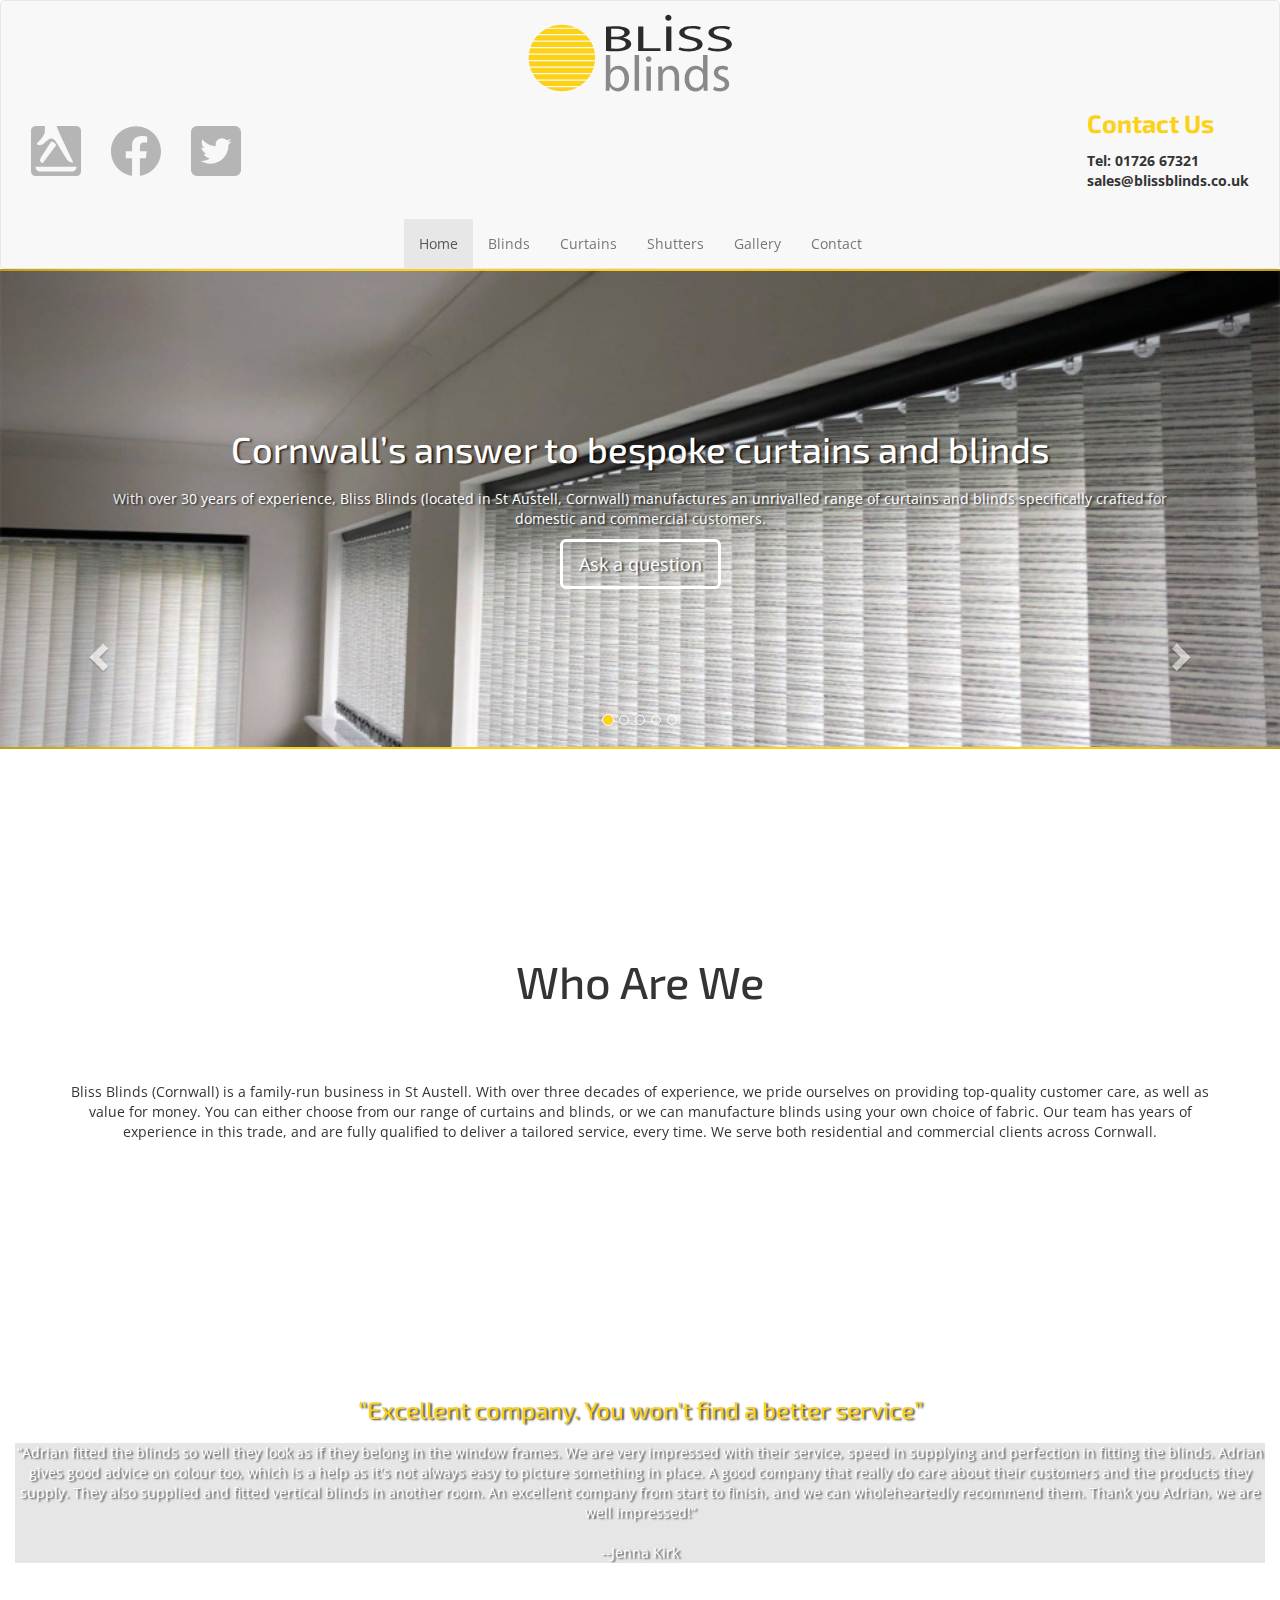
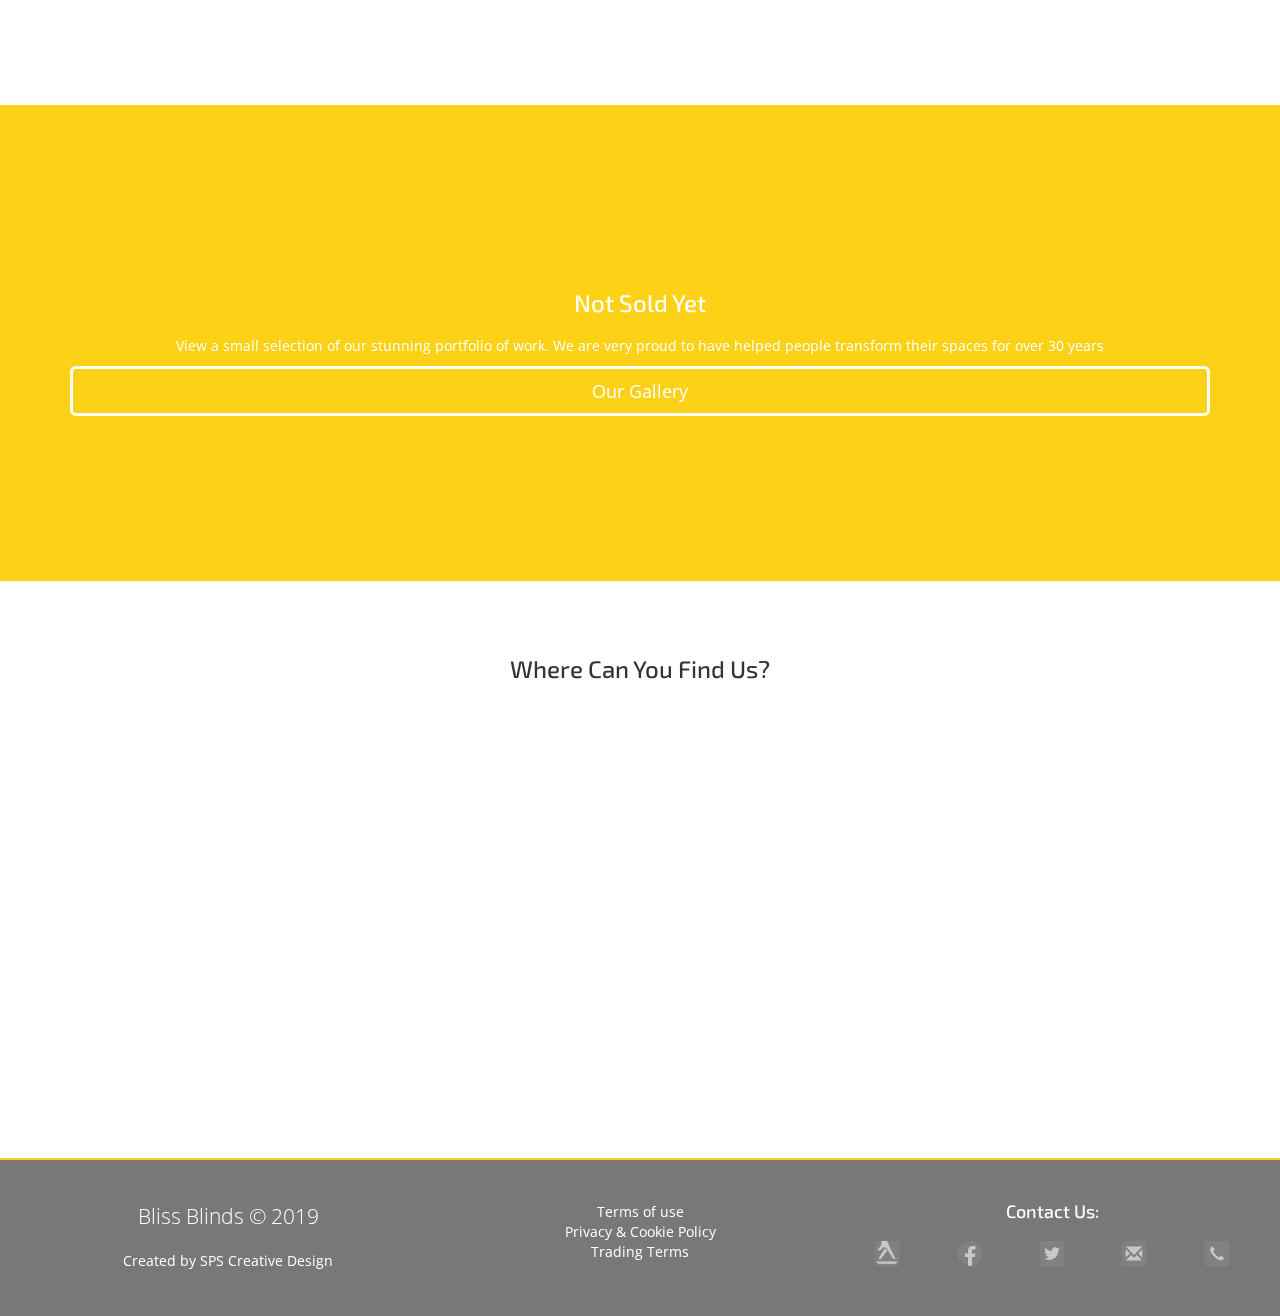
<file: index.html>
<!DOCTYPE html>
<html lang="en">
  <head>
    <meta charset="utf-8">
    <meta http-equiv="X-UA-Compatible" content="IE=edge">
    <meta name="viewport" content="width=device-width, initial-scale=1">
    <link rel="stylesheet" href="static/css/bootstrap.css" >
    <link rel="stylesheet" href="static/css/style.css" >
    <link rel="apple-touch-icon" sizes="180x180" href="apple-touch-icon.png">
    <link rel="icon" type="image/png" sizes="32x32" href="favicon-32x32.png">
    <link rel="icon" type="image/png" sizes="16x16" href="favicon-16x16.png">
    <link rel="manifest" href="site.webmanifest">
    <link rel="mask-icon" href="safari-pinned-tab.svg" color="#5bbad5">
    <link href="https://fonts.googleapis.com/css?family=Exo+2:800|Open+Sans:600&display=swap" rel="stylesheet">
    <meta name="msapplication-TileColor" content="#00aba9">
    <meta name="theme-color" content="#FDD114">

    <title>Bliss Blinds</title>

      <script src="static/js/jquery.min.js"></script>
      <script src="static/js/scripts.js" ></script>
  </head>
  <body>
    <nav class="navbar navbar-default">
  <div class="container-fluid">
      <div class="navbar-header">
      <button type="button" class="navbar-toggle collapsed" data-toggle="collapse" data-target="#bs-example-navbar-collapse-1" aria-expanded="false">
        <span class="sr-only">Toggle navigation</span>
        <span class="icon-bar"></span>
        <span class="icon-bar"></span>
        <span class="icon-bar"></span>
      </button>
      <a class="navbar-brand" href="#"><img src="static/img/brand.svg" width="235" height="auto" alt="Bliss Blinds"></a>
    </div>
    <br>

    <!-- Collect the nav links, forms, and other content for toggling -->
    <div class="collapse navbar-collapse" id="bs-example-navbar-collapse-1">
      <ul class="nav navbar-right">
        <p class="nav-heading">Contact Us</p>
        <li><i class="fas fa-phone-square-alt"></i>Tel: 01726 67321</li>
        <li>sales@blissblinds.co.uk</li>

      </ul>
      <ul class="nav navbar-nav navbar-left">
        <li class="mobile-align"><a href="https://www.yell.com/biz/bliss-blinds-cornwall-st-austell-142849/" target="blank" ><img src="static/img/yell.svg" width="50" height="50" alt="yell.com"></a></li>
        <li class="mobile-align"><a href="https://www.facebook.com/blissblinds/" target="blank"><img src="static/img/fb.svg"  width="50" height="50" alt="facebook"></a></li>
        <li class="mobile-align"><a href="#" target="blank"><img src="static/img/twitter.svg" width="50" height="50" alt="twitter"></a></li>


      </ul>
      <br style="clear: both;">
      <div class="nav-sitemap">
      <ul class="nav navbar-nav" >
        <li class="active"><a href="#">Home<span class="sr-only">(current)</span></a></li>
        <li><a href="blinds.html">Blinds</a></li>
        <li><a href="curtains.html">Curtains</a></li>
        <li><a href="shutters.html">Shutters</a></li>
        <li><a href="gallery.html">Gallery</a></li>
        <li><a href="contact.html">Contact</a></li>

      </ul>
    </div>

    </div><!-- /.navbar-collapse -->
  </div><!-- /.container-fluid -->
</nav>
<!-- Carousel
================================================== -->
<div id="Carousel" class="carousel slide" data-ride="carousel" data-interval="10000">

  <div class="carousel-inner" role="listbox">

    <div class="item active">
      <div class="carousel-item" style="background-image:url('static/img/car1.jpg')" alt="First slide">
      <div class="container">
        <div class="carousel-caption">
          <h1>Cornwall’s answer to bespoke curtains and blinds</h1>
          <p class="carouselTagline">With over 30 years of experience, Bliss Blinds (located in St Austell, Cornwall) manufactures an unrivalled range of curtains and blinds specifically crafted for domestic and commercial customers.</p>
          <p><a class="btn btn-lg" href="mailto:sales@blissblinds.co.uk?subject=Question about blinds" role="button">Ask a question</a></p>
        </div>
      </div>
    </div>
  </div>

    <div class="item">
    <div class="carousel-item" style="background-image:url('static/img/car2.jpg')" alt="Second slide">
      <div class="container">
        <div class="carousel-caption">
          <h1>Custom blinds for your home or commercial space</h1>
          <p class="carouselTagline">Whether you want to fit roller blinds at your home, or are looking for blackout blinds for your office, you can count on us.</p>
          <p><a class="btn btn-lg" href="blinds.html" role="button">Learn More</a></p>
        </div>
      </div>
    </div>
  </div>
  <div class="item">
    <div class="carousel-item" style="background-image:url('static/img/car3.jpg')" alt="Third slide">
      <div class="container">
        <div class="carousel-caption">
          <h1>We have installed various beautiful soft furnishings</h1>
          <p class="carouselTagline">We serve customers in St Austell and across Cornwall. Take a look through our gallery below to see a selection of our work</p>
          <p><a class="btn btn-lg" href="gallery.html" role="button">Browse gallery</a></p>
        </div>
      </div>
    </div>
  </div>
  <div class="item">
    <div class="carousel-item" style="background-image:url('static/img/car4.jpg')" alt="Fourth slide">
    <div class="container">
      <div class="carousel-caption">
        <h1>Beautiful bespoke interior shutters</h1>
        <p class="carouselTagline">We offer a wide range of shutters that can be customised to meet your specific needs.</p>
        <p><a class="btn btn-lg" href="shutters.html" role="button">Learn More</a></p>
      </div>
    </div>
  </div>
</div>
<div class="item">
  <div class="carousel-item" style="background-image:url('static/img/car5.jpg')" alt="Fifth slide">
  <div class="container">
    <div class="carousel-caption">
      <h1>Contact Us</h1>
      <p class="carouselTagline">If you're looking for a reputable business that supplies made to measure blinds, then your search ends with Bliss Blinds.<br/>To find out more...</p>
      <p><a class="btn btn-lg" href="tel:0172667321" role="button">Give us a call today</a></p>
    </div>
  </div>
</div>
</div>

  <a class="left carousel-control" href="#Carousel" role="button" data-slide="prev">
    <span class="glyphicon glyphicon-chevron-left" aria-hidden="true"></span>
    <span class="sr-only">Previous</span>
  </a>
  <a class="right carousel-control" href="#Carousel" role="button" data-slide="next">
    <span class="glyphicon glyphicon-chevron-right" aria-hidden="true"></span>
    <span class="sr-only">Next</span>
  </a>
</div><!-- /.carousel -->
<!-- Indicators -->
<ol class="carousel-indicators">
  <li data-target="#Carousel" data-slide-to="0" class="active"></li>
  <li data-target="#Carousel" data-slide-to="1"></li>
  <li data-target="#Carousel" data-slide-to="2"></li>
  <li data-target="#Carousel" data-slide-to="3"></li>
  <li data-target="#Carousel" data-slide-to="4"></li>
</ol>
<section id="about">
  <div class="container">
    <h3 class="lead_title" >Who Are We</h3>
    <p>Bliss Blinds (Cornwall) is a family-run business in St Austell.
      With over three decades of experience, we pride ourselves on providing top-quality customer care,
      as well as value for money. You can either choose from our range of curtains and blinds,
      or we can manufacture blinds using your own choice of fabric.
      Our team has years of experience in this trade, and are fully qualified to deliver a tailored service,
      every time. We serve both residential and commercial clients across Cornwall.
    </p>
  </div>

</section>
<section id="referral">
  <div class=" container container-quote">
    <h3>“Excellent company. You won't find a better service”</h3>
    <p>“Adrian fitted the blinds so well they look as if they belong in the window frames. We
      are very impressed with their service, speed in supplying and perfection in fitting the
      blinds. Adrian gives good advice on colour too, which is a help as it's not always easy
      to picture something in place. A good company that really do care about their
      customers and the products they supply. They also supplied and fitted vertical blinds
      in another room. An excellent company from start to finish, and we can
      wholeheartedly recommend them. Thank you Adrian, we are well impressed!”
    <br/><br/>--Jenna Kirk
    </p>
    <p></p>
  </div>

</section>
<section id="portfolio">
  <div class="container">
    <h3>Not Sold Yet</h3>
    <p>View a small selection of our stunning portfolio of work.
      We are very proud to have helped people transform their spaces for over 30 years
    </p>
    <a class="btn btn-lg" href="gallery.html">Our Gallery</a>
  </div>

</section>

  <div class="container-fluid">
    <h3 class="title-margin" >Where Can You Find Us?</h3>
    </div>
      <iframe src="https://www.google.com/maps/embed?pb=!1m14!1m8!1m3!1d10185.23359609915!2d-4.758368!3d50.342153!3m2!1i1024!2i768!4f13.1!3m3!1m2!1s0x0%3A0x1bdaa1dec5c2c69e!2sBliss+Blinds!5e0!3m2!1sen!2suk!4v1565450319336!5m2!1sen!2suk" width="100%" height="450" frameborder="0" style="border:0" allowfullscreen></iframe>







<footer>
  <div class="footer-brand">
    <div class="col-sm-12 col-md-4">
      <p class="lead">Bliss Blinds &copy; 2019</p>
      <p>Created by <a href="https://sps-creativedesign.co.uk/" target="_blank">SPS Creative Design</a></p>
    </div>
    <div class="col-sm-12 col-md-4">
      <ul class="footer-terms" >
        <li><a href="#" target="_blank">Terms of use</a></li>
        <li><a href="#" target="_blank">Privacy & Cookie Policy</a></li>
        <li><a href="#" target="_blank">Trading Terms</a></li>
      </ul>
    </div>
    <div class="col-sm-12 col-md-4">
      <h4>Contact Us:</h4>
        <ul>
          <li class="footer-lists"><a href="https://www.yell.com/biz/bliss-blinds-cornwall-st-austell-142849/" target="_blank"><img src="static/img/yellw.svg" width="50" height="25" alt="yell.com"></a></li>
          <li class="footer-lists"><a href="https://www.facebook.com/blissblinds/" target="_blank"><img src="static/img/fbw.svg" width="50" height="25" alt="facebook"></a></li>
          <li class="footer-lists"><a href="#" target="_blank"><img src="static/img/twitterw.svg" width="50" height="25" alt="twitter"></a></li>
          <li class="footer-lists"><a href="#" target="_blank"><img src="static/img/email.svg" width="50" height="25" alt="email"></a></li>
          <li class="footer-lists"><a href="#" target="_blank"><img src="static/img/phone.svg" width="50" height="25" alt="phone"></a></li>
        </ul>
    </div>
  </div>

</footer>



    <script src="static/js/bootstrap.js" ></script>

  </body>
</html>
</file>
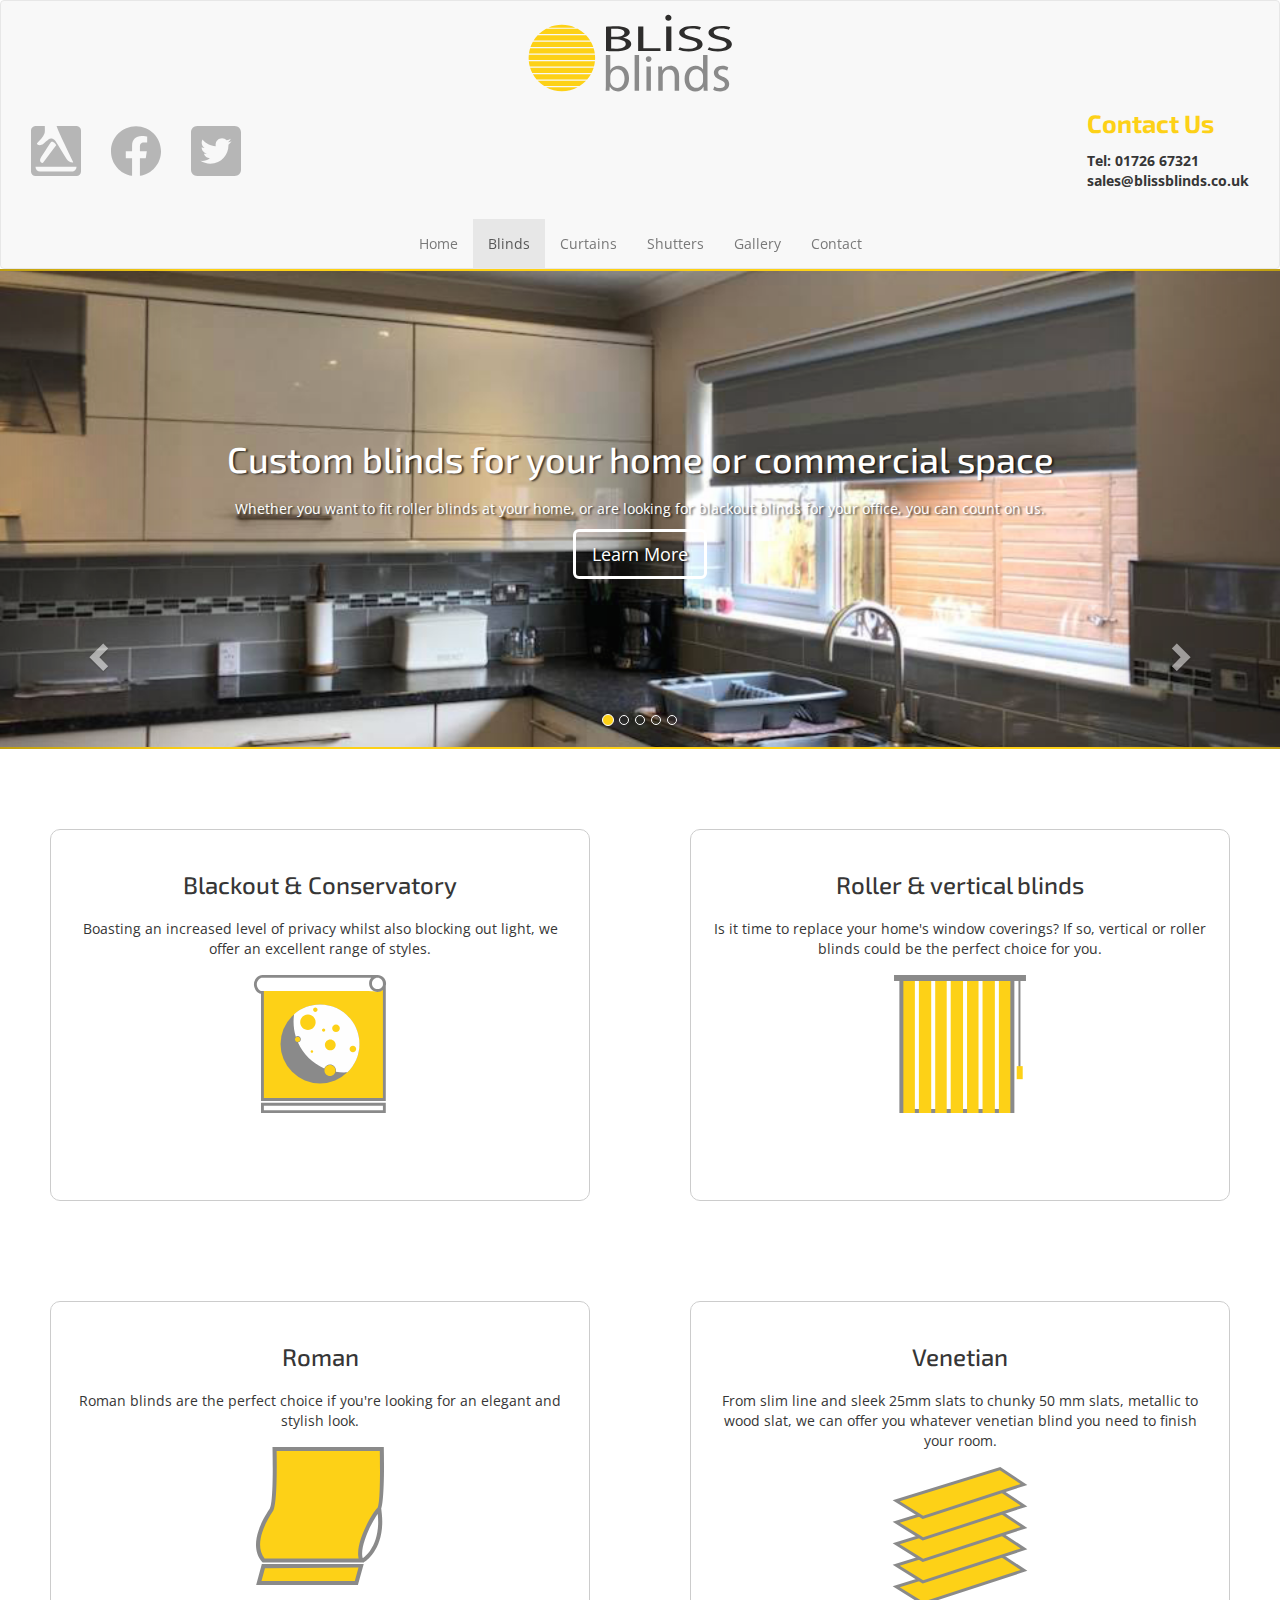
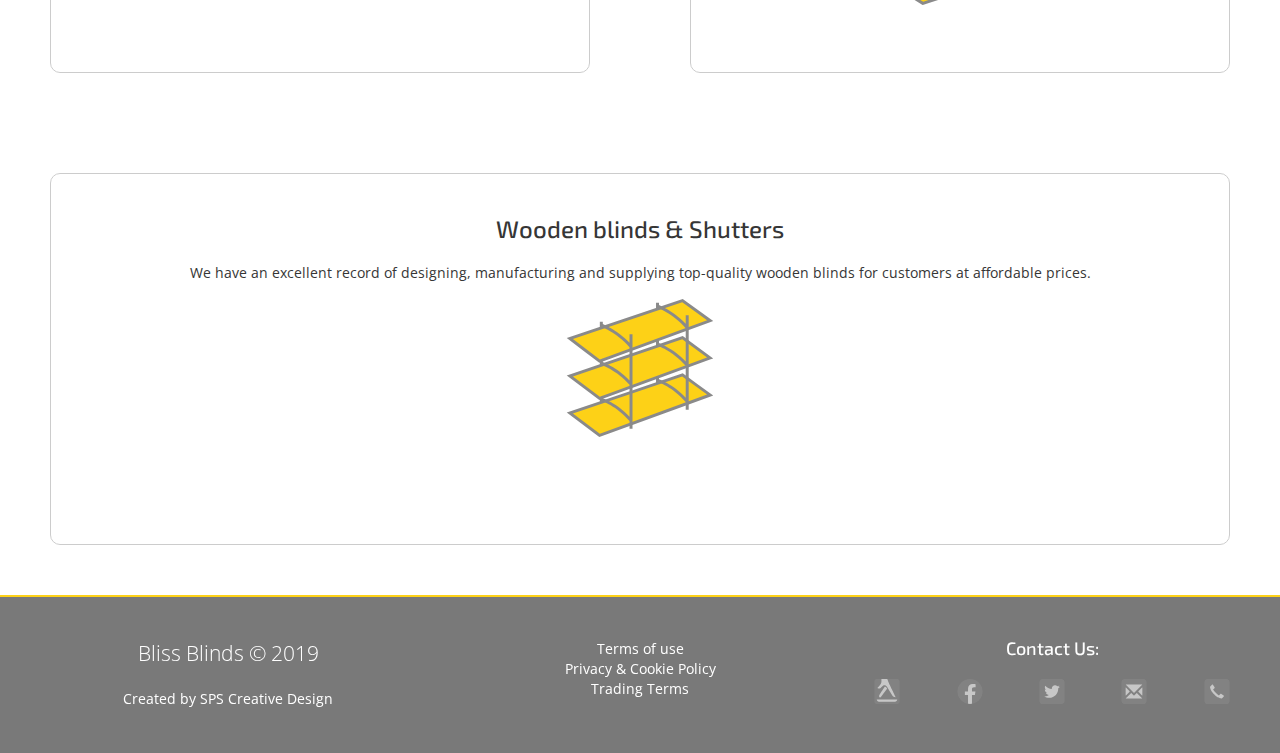
<file: blinds.html>
<!DOCTYPE html>
<html lang="en">
  <head>
    <meta charset="utf-8">
    <meta http-equiv="X-UA-Compatible" content="IE=edge">
    <meta name="viewport" content="width=device-width, initial-scale=1">
    <link rel="stylesheet" href="static/css/bootstrap.css" >
    <link rel="stylesheet" href="static/css/style.css" >
    <link rel="apple-touch-icon" sizes="180x180" href="apple-touch-icon.png">
    <link rel="icon" type="image/png" sizes="32x32" href="favicon-32x32.png">
    <link rel="icon" type="image/png" sizes="16x16" href="favicon-16x16.png">
    <link rel="manifest" href="site.webmanifest">
    <link rel="mask-icon" href="safari-pinned-tab.svg" color="#5bbad5">
    <link href="https://fonts.googleapis.com/css?family=Exo+2:800|Open+Sans:600&display=swap" rel="stylesheet">
    <meta name="msapplication-TileColor" content="#00aba9">
    <meta name="theme-color" content="#FDD114">

    <title>Bliss Blinds</title>
    <script src="static/js/jquery.min.js"></script>
    <script src="static/js/scripts.js" ></script>
  </head>
  <body>
    <nav class="navbar navbar-default">
  <div class="container-fluid">
      <div class="navbar-header">
      <button type="button" class="navbar-toggle collapsed" data-toggle="collapse" data-target="#bs-example-navbar-collapse-1" aria-expanded="false">
        <span class="sr-only">Toggle navigation</span>
        <span class="icon-bar"></span>
        <span class="icon-bar"></span>
        <span class="icon-bar"></span>
      </button>
      <a class="navbar-brand" href="#"><img src="static/img/brand.svg" width="235" height="auto" alt="Bliss Blinds"></a>
    </div>
    <br>

    <!-- Collect the nav links, forms, and other content for toggling -->
    <div class="collapse navbar-collapse" id="bs-example-navbar-collapse-1">
      <ul class="nav navbar-right">
        <p class="nav-heading">Contact Us</p>
        <li><i class="fas fa-phone-square-alt"></i>Tel: 01726 67321</li>
        <li>sales@blissblinds.co.uk</li>

      </ul>
      <ul class="nav navbar-nav navbar-left">
        <li class="mobile-align"><a href="https://www.yell.com/biz/bliss-blinds-cornwall-st-austell-142849/" target="blank" ><img src="static/img/yell.svg" width="50" height="50" alt="yell.com"></a></li>
        <li class="mobile-align"><a href="https://www.facebook.com/blissblinds/" target="blank"><img src="static/img/fb.svg"  width="50" height="50" alt="facebook"></a></li>
        <li class="mobile-align"><a href="#" target="blank"><img src="static/img/twitter.svg" width="50" height="50" alt="twitter"></a></li>


      </ul>
      <br style="clear: both;">
      <div class="nav-sitemap">
      <ul class="nav navbar-nav" >
        <li><a href="index.html">Home</a></li>
        <li class="active"><a href="blinds.html">Blinds<span class="sr-only">(current)</span></a></li>
        <li><a href="curtains.html">Curtains</a></li>
        <li><a href="shutters.html">Shutters</a></li>
        <li><a href="gallery.html">Gallery</a></li>
        <li><a href="contact.html">Contact</a></li>

      </ul>
    </div>

    </div><!-- /.navbar-collapse -->
  </div><!-- /.container-fluid -->
</nav>
<!-- Carousel
================================================== -->
<div id="Carousel" class="carousel slide" data-ride="carousel" data-interval="10000">

  <div class="carousel-inner" role="listbox">

    <div class="item">
      <div class="carousel-item" style="background-image:url('static/img/car1.jpg')" alt="First slide">
      <div class="container">
        <div class="carousel-caption">
          <h1>Cornwall’s answer to bespoke curtains and blinds</h1>
          <p class="carouselTagline">With over 30 years of experience, Bliss Blinds (located in St Austell, Cornwall) manufactures an unrivalled range of curtains and blinds specifically crafted for domestic and commercial customers.</p>
          <p><a class="btn btn-lg" href="mailto:sales@blissblinds.co.uk?subject=Question about blinds" role="button">Ask a question</a></p>
        </div>
      </div>
    </div>
  </div>

    <div class="item active">
    <div class="carousel-item" style="background-image:url('static/img/car2.jpg')" alt="Second slide">
      <div class="container">
        <div class="carousel-caption">
          <h1>Custom blinds for your home or commercial space</h1>
          <p class="carouselTagline">Whether you want to fit roller blinds at your home, or are looking for blackout blinds for your office, you can count on us.</p>
          <p><a class="btn btn-lg" href="blinds.html" role="button">Learn More</a></p>
        </div>
      </div>
    </div>
  </div>

    <div class="item">
      <div class="carousel-item" style="background-image:url('static/img/car3.jpg')" alt="Third slide">
      <div class="container">
        <div class="carousel-caption">
          <h1>We have installed various beautiful soft furnishings</h1>
          <p class="carouselTagline">We serve customers in St Austell and across Cornwall. Take a look through our gallery below to see a selection of our work</p>
          <p><a class="btn btn-lg" href="gallery.html" role="button">Browse gallery</a></p>
        </div>
      </div>
    </div>
  </div>

  <div class="item">
    <div class="carousel-item" style="background-image:url('static/img/car4.jpg')" alt="Fourth slide">
    <div class="container">
      <div class="carousel-caption">
        <h1>Beautiful bespoke interior shutters</h1>
        <p class="carouselTagline">We offer a wide range of shutters that can be customised to meet your specific needs.</p>
        <p><a class="btn btn-lg" href="shutters.html" role="button">Learn More</a></p>
      </div>
    </div>
  </div>
</div>

<div class="item">
  <div class="carousel-item" style="background-image:url('static/img/car5.jpg')" alt="Fifth slide">
  <div class="container">
    <div class="carousel-caption">
      <h1>Contact Us</h1>
      <p class="carouselTagline">If you're looking for a reputable business that supplies made to measure blinds, then your search ends with Bliss Blinds.<br/>To find out more...</p>
      <p><a class="btn btn-lg" href="tel:0172667321" role="button">Give us a call today</a></p>
    </div>
  </div>
</div>
</div>

  <a class="left carousel-control" href="#Carousel" role="button" data-slide="prev">
    <span class="glyphicon glyphicon-chevron-left" aria-hidden="true"></span>
    <span class="sr-only">Previous</span>
  </a>
  <a class="right carousel-control" href="#Carousel" role="button" data-slide="next">
    <span class="glyphicon glyphicon-chevron-right" aria-hidden="true"></span>
    <span class="sr-only">Next</span>
  </a>
</div><!-- /.carousel -->
<!-- Indicators -->
<ol class="carousel-indicators">
  <li data-target="#Carousel" data-slide-to="0" class="active"></li>
  <li data-target="#Carousel" data-slide-to="1"></li>
  <li data-target="#Carousel" data-slide-to="2"></li>
  <li data-target="#Carousel" data-slide-to="3"></li>
  <li data-target="#Carousel" data-slide-to="4"></li>
</ol>
<section id="about">
  <div class="row">
    <div class="col-md-6">
      <div class="container-blinds">
        <h3>Blackout &amp; Conservatory</h3>
        <p>Boasting an increased level of privacy whilst also blocking out light, we offer an excellent range of styles.</p>
        <a href="blackout.html"><img src="static/img/blackout.svg" alt="blackout" width="150" height="150"/></a>
      </div>
    </div>
    <div class="col-md-6">
      <div class="container-blinds">
        <h3>Roller &amp; vertical blinds </h3>
        <p>Is it time to replace your home's window coverings? If so, vertical or roller blinds could be the perfect choice for you.</p>
        <a href="vertical.html"><img src="static/img/vertical.svg" alt="vertical" width="150" height="150"/></a>
      </div>
    </div>
  </div>
  <!-- End of Row -->
  <div class="row">
    <div class="col-md-6">
      <div class="container-blinds">
        <h3>Roman</h3>
        <p>Roman blinds are the perfect choice if you're looking for an elegant and stylish look.</p>
        <a href="roman.html"><img src="static/img/roman.svg" alt="roman" width="150" height="150"/></a>
      </div>
    </div>
    <div class="col-md-6">
      <div class="container-blinds">
        <h3>Venetian</h3>
        <p>From slim line and sleek 25mm slats to chunky 50 mm slats, metallic to wood slat, we can offer you whatever venetian blind you need to finish your room.</p>
        <a href="venetian.html"><img src="static/img/venetian.svg" alt="venetian" width="150" height="150"/></a>
      </div>
    </div>
  </div>
  <div class="row">
    <div class="col-md-12">
      <div class="container-blinds">
        <h3>Wooden blinds &amp; Shutters</h3>
        <p>We have an excellent record of designing, manufacturing and supplying top-quality wooden blinds for customers at affordable prices.</p>
        <a href="shutters.html/"><img src="static/img/wooden.svg" alt="wooden" width="150" height="150"/></a>
      </div>
    </div>
  </div>
</section>




<footer>
  <div class="footer-brand">
    <div class="col-sm-12 col-md-4">
      <p class="lead">Bliss Blinds &copy; 2019</p>
      <p>Created by <a href="https://sps-creativedesign.co.uk/" target="_blank">SPS Creative Design</a></p>
    </div>
    <div class="col-sm-12 col-md-4">
      <ul class="footer-terms" >
        <li><a href="#" target="_blank">Terms of use</a></li>
        <li><a href="#" target="_blank">Privacy & Cookie Policy</a></li>
        <li><a href="#" target="_blank">Trading Terms</a></li>
      </ul>
    </div>
    <div class="col-sm-12 col-md-4">
      <h4>Contact Us:</h4>
        <ul>
          <li class="footer-lists"><a href="https://www.yell.com/biz/bliss-blinds-cornwall-st-austell-142849/" target="_blank"><img src="static/img/yellw.svg" width="50" height="25" alt="yell.com"></a></li>
          <li class="footer-lists"><a href="https://www.facebook.com/blissblinds/" target="_blank"><img src="static/img/fbw.svg" width="50" height="25" alt="facebook"></a></li>
          <li class="footer-lists"><a href="#" target="_blank"><img src="static/img/twitterw.svg" width="50" height="25" alt="twitter"></a></li>
          <li class="footer-lists"><a href="#" target="_blank"><img src="static/img/email.svg" width="50" height="25" alt="email"></a></li>
          <li class="footer-lists"><a href="#" target="_blank"><img src="static/img/phone.svg" width="50" height="25" alt="phone"></a></li>
        </ul>
    </div>
  </div>

</footer>



    <script src="static/js/bootstrap.js" ></script>


  </body>
</html>
</file>
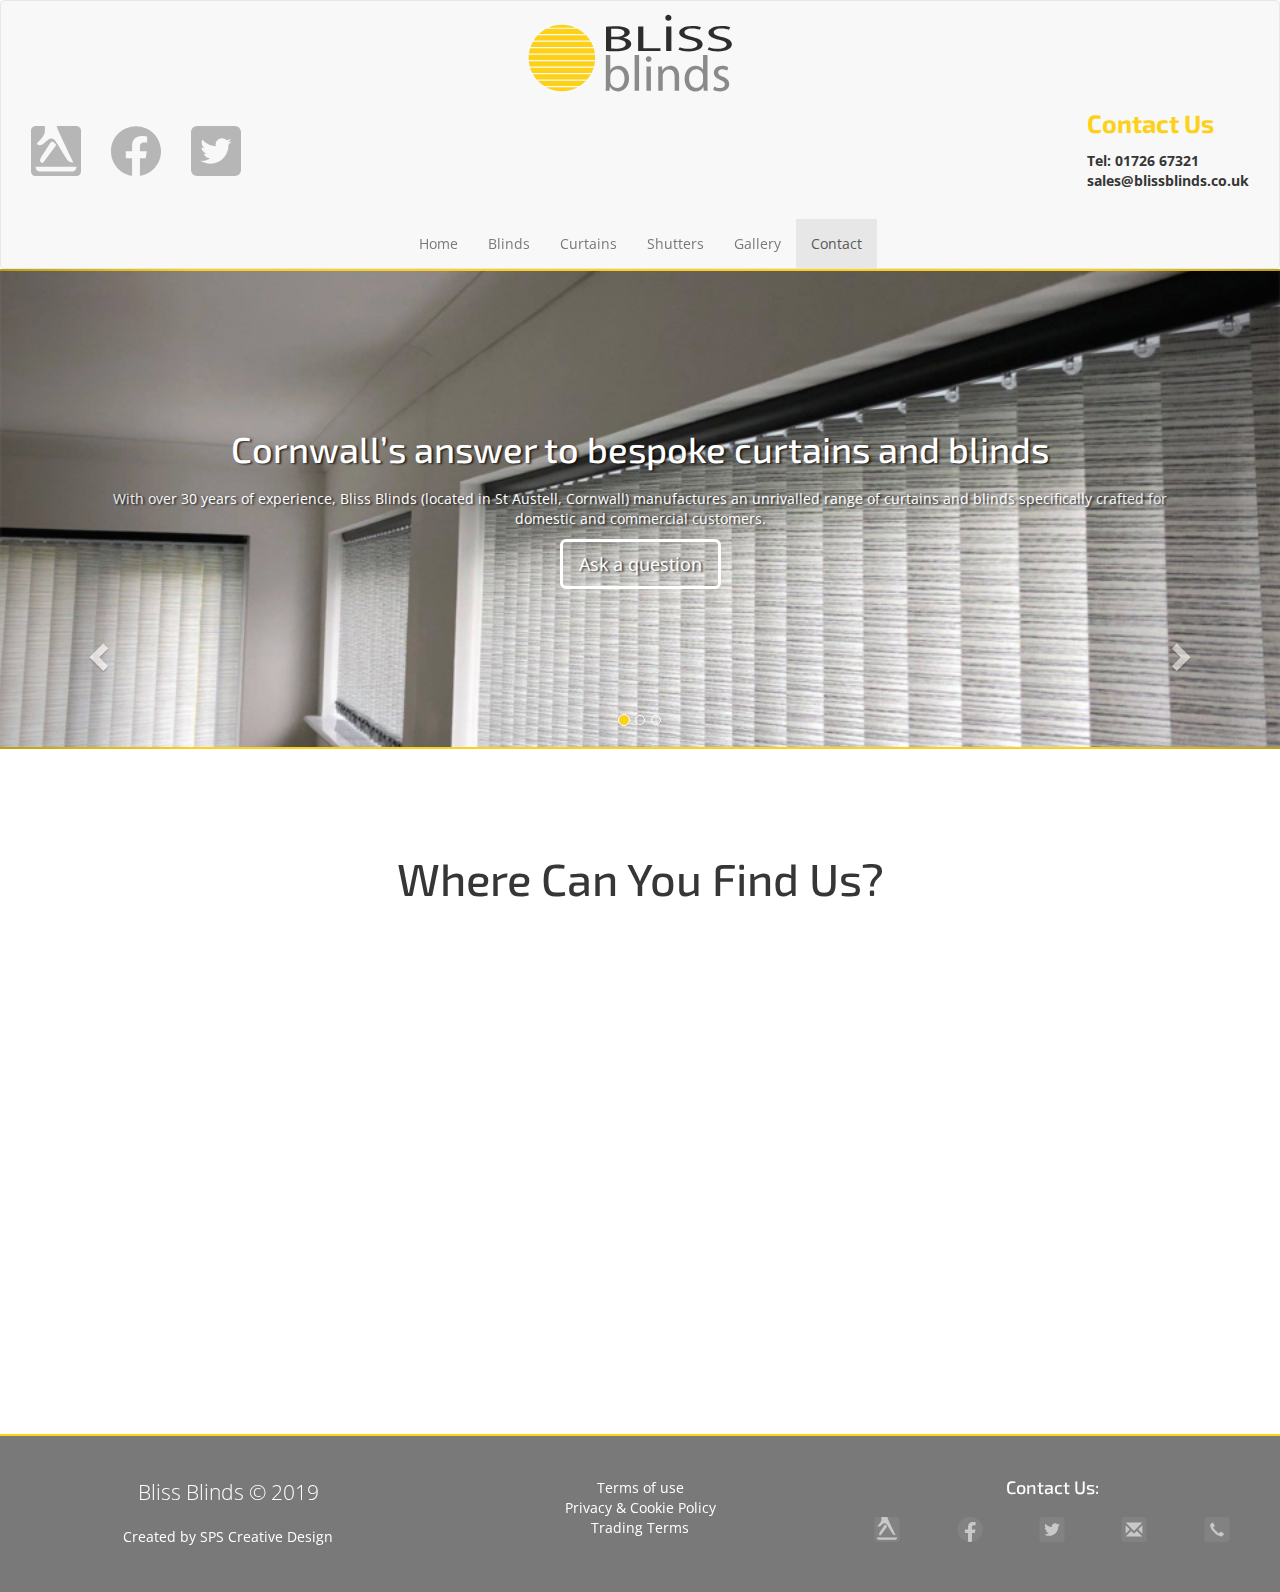
<file: contact.html>
<!DOCTYPE html>
<html lang="en">
  <head>
    <meta charset="utf-8">
    <meta http-equiv="X-UA-Compatible" content="IE=edge">
    <meta name="viewport" content="width=device-width, initial-scale=1">
    <link rel="stylesheet" href="static/css/bootstrap.css" >
    <link rel="stylesheet" href="static/css/style.css" >
    <link rel="apple-touch-icon" sizes="180x180" href="apple-touch-icon.png">
    <link rel="icon" type="image/png" sizes="32x32" href="favicon-32x32.png">
    <link rel="icon" type="image/png" sizes="16x16" href="favicon-16x16.png">
    <link rel="manifest" href="site.webmanifest">
    <link rel="mask-icon" href="safari-pinned-tab.svg" color="#5bbad5">
    <link href="https://fonts.googleapis.com/css?family=Exo+2:800|Open+Sans:600&display=swap" rel="stylesheet">
    <meta name="msapplication-TileColor" content="#00aba9">
    <meta name="theme-color" content="#FDD114">

    <title>Bliss Blinds</title>
      <script src="static/js/jquery.min.js"></script>
      <script src="static/js/scripts.js" ></script>
  </head>
  <body>
    <nav class="navbar navbar-default">
  <div class="container-fluid">
      <div class="navbar-header">
      <button type="button" class="navbar-toggle collapsed" data-toggle="collapse" data-target="#bs-example-navbar-collapse-1" aria-expanded="false">
        <span class="sr-only">Toggle navigation</span>
        <span class="icon-bar"></span>
        <span class="icon-bar"></span>
        <span class="icon-bar"></span>
      </button>
      <a class="navbar-brand" href="#"><img src="static/images/brand.svg" width="235" height="auto" alt="Bliss Blinds"></a>
    </div>
    <br>

    <!-- Collect the nav links, forms, and other content for toggling -->
    <div class="collapse navbar-collapse" id="bs-example-navbar-collapse-1">
      <ul class="nav navbar-right">
        <p class="nav-heading">Contact Us</p>
        <li><i class="fas fa-phone-square-alt"></i>Tel: 01726 67321</li>
        <li>sales@blissblinds.co.uk</li>

      </ul>
      <ul class="nav navbar-nav navbar-left">
        <li class="mobile-align"><a href="https://www.yell.com/biz/bliss-blinds-cornwall-st-austell-142849/" target="blank" ><img src="static/images/yell.svg" width="50" height="50" alt="yell.com"></a></li>
        <li class="mobile-align"><a href="https://www.facebook.com/blissblinds/" target="blank"><img src="static/images/fb.svg"  width="50" height="50" alt="facebook"></a></li>
        <li class="mobile-align"><a href="#" target="blank"><img src="static/images/twitter.svg" width="50" height="50" alt="twitter"></a></li>


      </ul>
      <br style="clear: both;">
      <div class="nav-sitemap">
      <ul class="nav navbar-nav" >
        <li><a href="index.html">Home</a></li>
        <li><a href="blinds.html">Blinds</a></li>
        <li><a href="curtains.html">Curtains</a></li>
        <li><a href="shutters.html">Shutters</a></li>
        <li><a href="gallery.html">Gallery</a></li>
        <li class="active"><a href="#">Contact<span class="sr-only">(current)</span></a></li>

      </ul>
    </div>

    </div><!-- /.navbar-collapse -->
  </div><!-- /.container-fluid -->
</nav>
<!-- Carousel
================================================== -->
<div id="Carousel" class="carousel slide" data-ride="carousel" data-interval="10000">

  <div class="carousel-inner" role="listbox">

    <div class="item active">
      <div class="carousel-item" style="background-image:url('static/images/car1.jpg')" alt="First slide">
      <div class="container">
        <div class="carousel-caption">
          <h1>Cornwall’s answer to bespoke curtains and blinds</h1>
          <p class="carouselTagline">With over 30 years of experience, Bliss Blinds (located in St Austell, Cornwall) manufactures an unrivalled range of curtains and blinds specifically crafted for domestic and commercial customers.</p>
          <p><a class="btn btn-lg" href="mailto:sales@blissblinds.co.uk?subject=Question about blinds" role="button">Ask a question</a></p>
        </div>
      </div>
    </div>
  </div>

    <div class="item">
    <div class="carousel-item" style="background-image:url('static/images/car2.jpg')" alt="Second slide">
      <div class="container">
        <div class="carousel-caption">
          <h1>Custom blinds for your home or commercial space</h1>
          <p class="carouselTagline">Whether you want to fit roller blinds at your home, or are looking for blackout blinds for your office, you can count on us.</p>
          <p><a class="btn btn-lg" href="blinds.html" role="button">Learn More</a></p>
        </div>
      </div>
    </div>
  </div>
    <div class="item">
      <div class="carousel-item" style="background-image:url('static/images/car3.jpg')" alt="Third slide">
      <div class="container">
        <div class="carousel-caption">
          <h1>We have installed various beautiful soft furnishings</h1>
          <p class="carouselTagline">We serve customers in St Austell and across Cornwall. Take a look through our gallery below to see a selection of our work</p>
          <p><a class="btn btn-lg" href="#" role="button">Browse gallery</a></p>
        </div>
      </div>
    </div>
  </div>
  <a class="left carousel-control" href="#Carousel" role="button" data-slide="prev">
    <span class="glyphicon glyphicon-chevron-left" aria-hidden="true"></span>
    <span class="sr-only">Previous</span>
  </a>
  <a class="right carousel-control" href="#Carousel" role="button" data-slide="next">
    <span class="glyphicon glyphicon-chevron-right" aria-hidden="true"></span>
    <span class="sr-only">Next</span>
  </a>
</div><!-- /.carousel -->
<!-- Indicators -->
<ol class="carousel-indicators">
  <li data-target="#Carousel" data-slide-to="0" class="active"></li>
  <li data-target="#Carousel" data-slide-to="1"></li>
  <li data-target="#Carousel" data-slide-to="2"></li>
</ol>




  <div class="container-fluid">
    <h3 class="lead_title" >Where Can You Find Us?</h3>
    </div>
      <iframe src="https://www.google.com/maps/embed?pb=!1m14!1m8!1m3!1d10185.23359609915!2d-4.758368!3d50.342153!3m2!1i1024!2i768!4f13.1!3m3!1m2!1s0x0%3A0x1bdaa1dec5c2c69e!2sBliss+Blinds!5e0!3m2!1sen!2suk!4v1565450319336!5m2!1sen!2suk" width="100%" height="450" frameborder="0" style="border:0" allowfullscreen></iframe>







<footer>
  <div class="footer-brand">
    <div class="col-sm-12 col-md-4">
      <p class="lead">Bliss Blinds &copy; 2019</p>
      <p>Created by <a href="https://sps-creativedesign.co.uk/" target="_blank">SPS Creative Design</a></p>
    </div>
    <div class="col-sm-12 col-md-4">
      <ul class="footer-terms" >
        <li><a href="#" target="_blank">Terms of use</a></li>
        <li><a href="#" target="_blank">Privacy & Cookie Policy</a></li>
        <li><a href="#" target="_blank">Trading Terms</a></li>
      </ul>
    </div>
    <div class="col-sm-12 col-md-4">
      <h4>Contact Us:</h4>
        <ul>
          <li class="footer-lists"><a href="https://www.yell.com/biz/bliss-blinds-cornwall-st-austell-142849/" target="_blank"><img src="static/images/yellw.svg" width="50" height="25" alt="yell.com"></a></li>
          <li class="footer-lists"><a href="https://www.facebook.com/blissblinds/" target="_blank"><img src="static/images/fbw.svg" width="50" height="25" alt="facebook"></a></li>
          <li class="footer-lists"><a href="#" target="_blank"><img src="static/images/twitterw.svg" width="50" height="25" alt="twitter"></a></li>
          <li class="footer-lists"><a href="#" target="_blank"><img src="static/images/email.svg" width="50" height="25" alt="email"></a></li>
          <li class="footer-lists"><a href="#" target="_blank"><img src="static/images/phone.svg" width="50" height="25" alt="phone"></a></li>
        </ul>
    </div>
  </div>

</footer>



    <script src="static/js/bootstrap.js" ></script>
  </body>
</html>
</file>
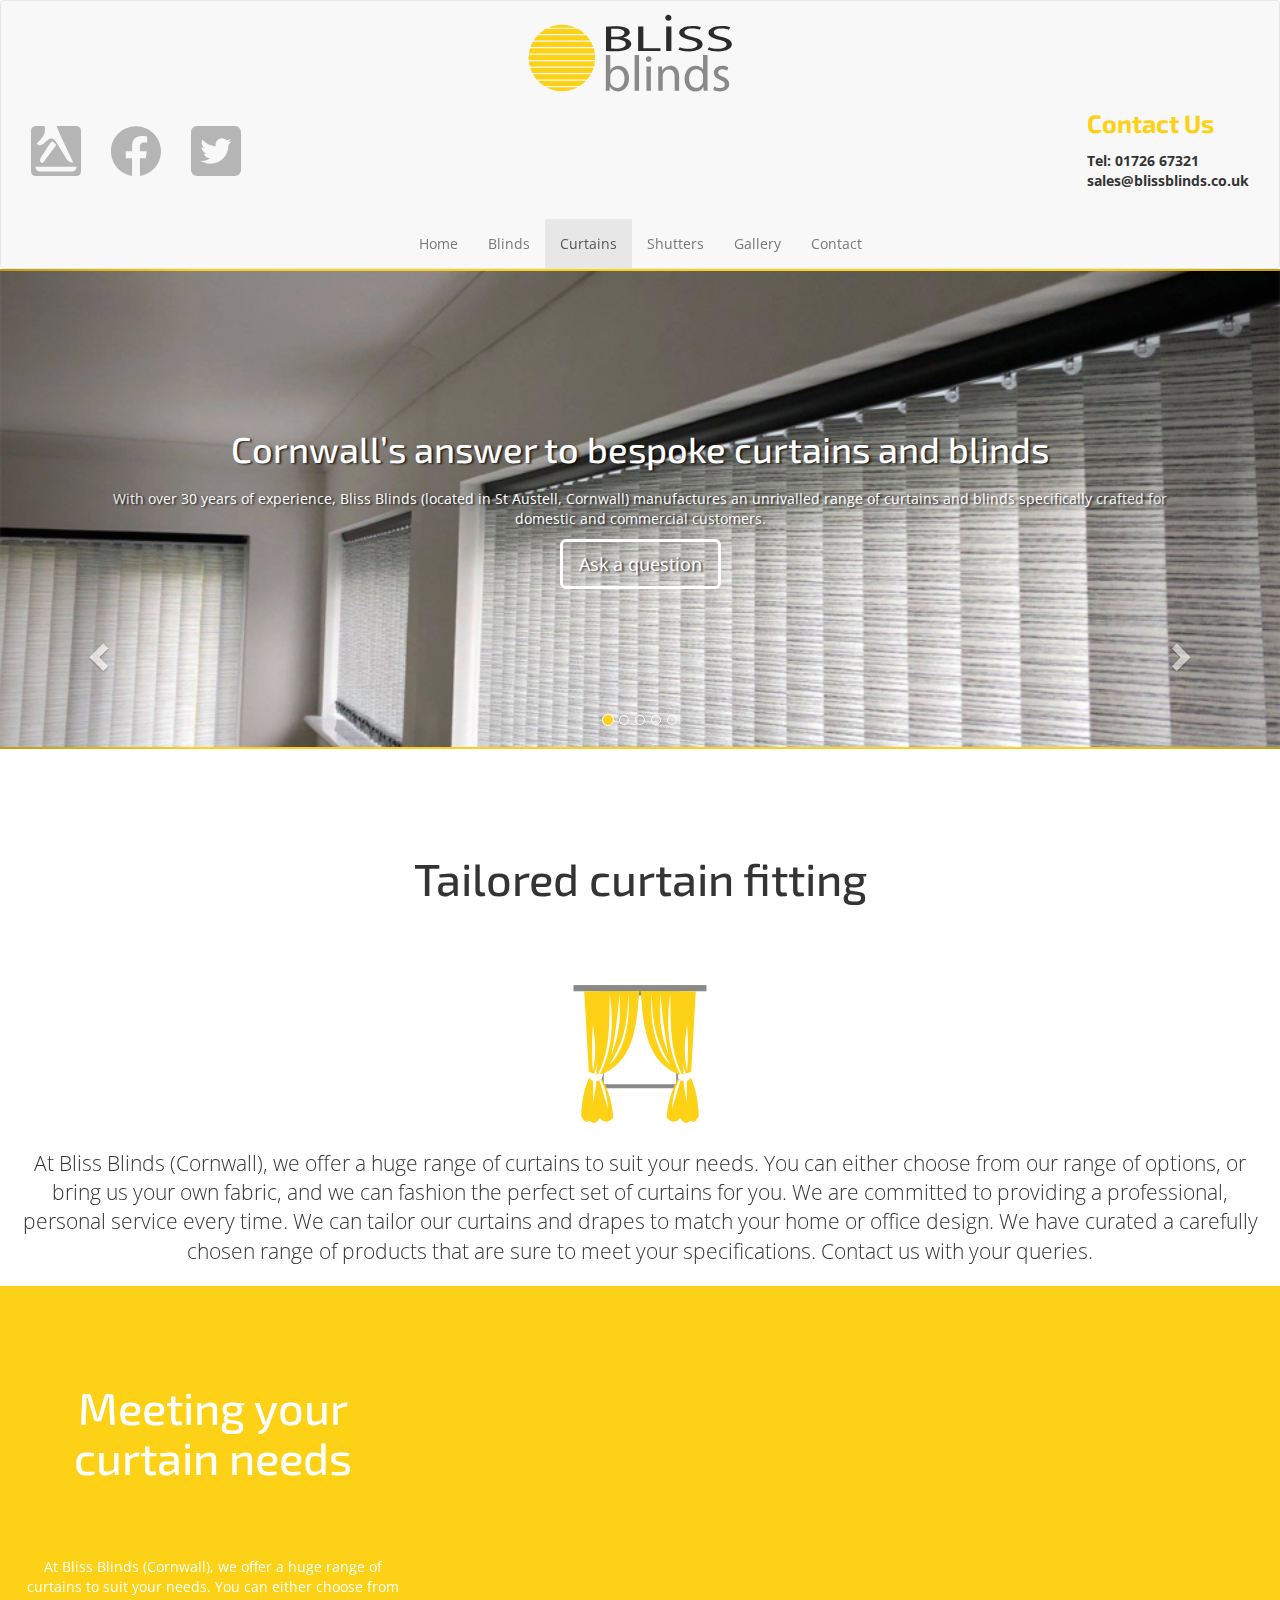
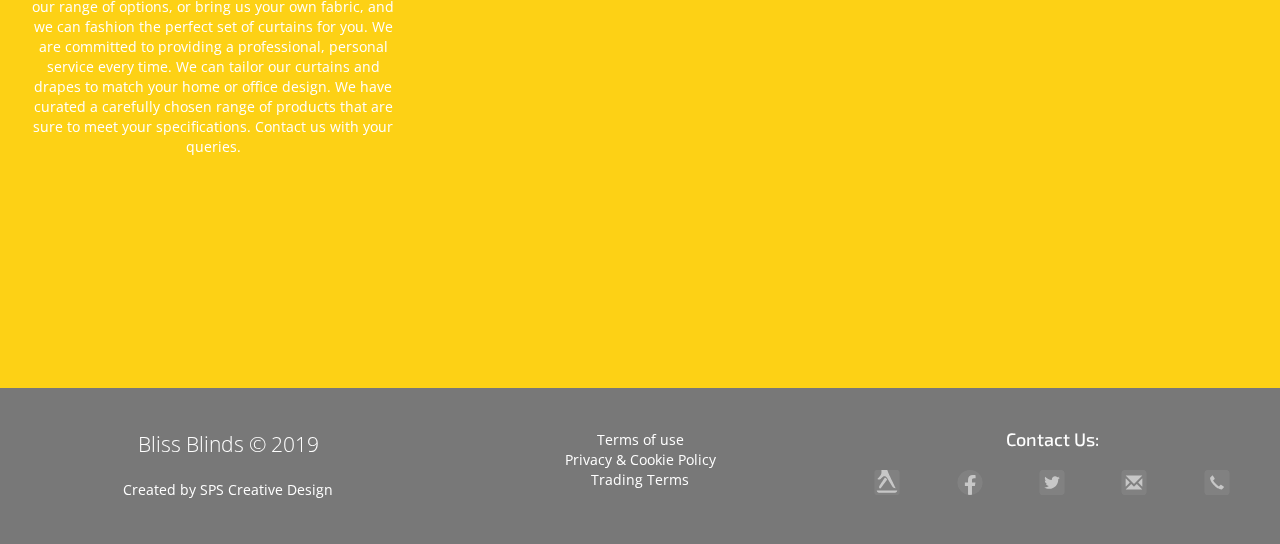
<file: curtains.html>
<!DOCTYPE html>
<html lang="en">
  <head>
    <meta charset="utf-8">
    <meta http-equiv="X-UA-Compatible" content="IE=edge">
    <meta name="viewport" content="width=device-width, initial-scale=1">
    <link rel="stylesheet" href="static/css/bootstrap.css" >
    <link rel="stylesheet" href="static/css/style.css" >
    <link rel="apple-touch-icon" sizes="180x180" href="apple-touch-icon.png">
    <link rel="icon" type="image/png" sizes="32x32" href="favicon-32x32.png">
    <link rel="icon" type="image/png" sizes="16x16" href="favicon-16x16.png">
    <link rel="manifest" href="site.webmanifest">
    <link rel="mask-icon" href="safari-pinned-tab.svg" color="#5bbad5">
    <link href="https://fonts.googleapis.com/css?family=Exo+2:800|Open+Sans:600&display=swap" rel="stylesheet">
    <meta name="msapplication-TileColor" content="#00aba9">
    <meta name="theme-color" content="#FDD114">

    <title>Bliss Blinds</title>
    <script src="static/js/jquery.min.js"></script>
    <script src="static/js/scripts.js" ></script>
  </head>
  <body>
    <nav class="navbar navbar-default">
  <div class="container-fluid">
      <div class="navbar-header">
      <button type="button" class="navbar-toggle collapsed" data-toggle="collapse" data-target="#bs-example-navbar-collapse-1" aria-expanded="false">
        <span class="sr-only">Toggle navigation</span>
        <span class="icon-bar"></span>
        <span class="icon-bar"></span>
        <span class="icon-bar"></span>
      </button>
      <a class="navbar-brand" href="#"><img src="static/img/brand.svg" width="235" height="auto" alt="Bliss Blinds"></a>
    </div>
    <br>

    <!-- Collect the nav links, forms, and other content for toggling -->
    <div class="collapse navbar-collapse" id="bs-example-navbar-collapse-1">
      <ul class="nav navbar-right">
        <p class="nav-heading">Contact Us</p>
        <li><i class="fas fa-phone-square-alt"></i>Tel: 01726 67321</li>
        <li>sales@blissblinds.co.uk</li>

      </ul>
      <ul class="nav navbar-nav navbar-left">
        <li class="mobile-align"><a href="https://www.yell.com/biz/bliss-blinds-cornwall-st-austell-142849/" target="blank" ><img src="static/img/yell.svg" width="50" height="50" alt="yell.com"></a></li>
        <li class="mobile-align"><a href="https://www.facebook.com/blissblinds/" target="blank"><img src="static/img/fb.svg"  width="50" height="50" alt="facebook"></a></li>
        <li class="mobile-align"><a href="#" target="blank"><img src="static/img/twitter.svg" width="50" height="50" alt="twitter"></a></li>


      </ul>
      <br style="clear: both;">
      <div class="nav-sitemap">
      <ul class="nav navbar-nav" >
        <li><a href="index.html">Home</a></li>
        <li><a href="blinds.html">Blinds</a></li>
        <li class="active" ><a href="#">Curtains<span class="sr-only">(current)</span></a></li>
        <li><a href="shutters.html">Shutters</a></li>
        <li><a href="gallery.html">Gallery</a></li>
        <li><a href="contact.html">Contact</a></li>

      </ul>
    </div>

    </div><!-- /.navbar-collapse -->
  </div><!-- /.container-fluid -->
</nav>
<!-- Carousel
================================================== -->
<div id="Carousel" class="carousel slide" data-ride="carousel" data-interval="10000">

  <div class="carousel-inner" role="listbox">

    <div class="item active">
      <div class="carousel-item" style="background-image:url('static/img/car1.jpg')" alt="First slide">
      <div class="container">
        <div class="carousel-caption">
          <h1>Cornwall’s answer to bespoke curtains and blinds</h1>
          <p class="carouselTagline">With over 30 years of experience, Bliss Blinds (located in St Austell, Cornwall) manufactures an unrivalled range of curtains and blinds specifically crafted for domestic and commercial customers.</p>
          <p><a class="btn btn-lg" href="mailto:sales@blissblinds.co.uk?subject=Question about blinds" role="button">Ask a question</a></p>
        </div>
      </div>
    </div>
  </div>

    <div class="item">
    <div class="carousel-item" style="background-image:url('static/img/car2.jpg')" alt="Second slide">
      <div class="container">
        <div class="carousel-caption">
          <h1>Custom blinds for your home or commercial space</h1>
          <p class="carouselTagline">Whether you want to fit roller blinds at your home, or are looking for blackout blinds for your office, you can count on us.</p>
          <p><a class="btn btn-lg" href="blinds.html" role="button">Learn More</a></p>
        </div>
      </div>
    </div>
  </div>

    <div class="item">
      <div class="carousel-item" style="background-image:url('static/img/car3.jpg')" alt="Third slide">
      <div class="container">
        <div class="carousel-caption">
          <h1>We have installed various beautiful soft furnishings</h1>
          <p class="carouselTagline">We serve customers in St Austell and across Cornwall. Take a look through our gallery below to see a selection of our work</p>
          <p><a class="btn btn-lg" href="gallery.html" role="button">Browse gallery</a></p>
        </div>
      </div>
    </div>
  </div>

  <div class="item">
    <div class="carousel-item" style="background-image:url('static/img/car4.jpg')" alt="Fourth slide">
    <div class="container">
      <div class="carousel-caption">
        <h1>Beautiful bespoke interior shutters</h1>
        <p class="carouselTagline">We offer a wide range of shutters that can be customised to meet your specific needs.</p>
        <p><a class="btn btn-lg" href="shutters.html" role="button">Learn More</a></p>
      </div>
    </div>
  </div>
</div>

<div class="item">
  <div class="carousel-item" style="background-image:url('static/img/car5.jpg')" alt="Fifth slide">
  <div class="container">
    <div class="carousel-caption">
      <h1>Contact Us</h1>
      <p class="carouselTagline">If you're looking for a reputable business that supplies made to measure blinds, then your search ends with Bliss Blinds.<br/>To find out more...</p>
      <p><a class="btn btn-lg" href="tel:0172667321" role="button">Give us a call today</a></p>
    </div>
  </div>
</div>
</div>

  <a class="left carousel-control" href="#Carousel" role="button" data-slide="prev">
    <span class="glyphicon glyphicon-chevron-left" aria-hidden="true"></span>
    <span class="sr-only">Previous</span>
  </a>
  <a class="right carousel-control" href="#Carousel" role="button" data-slide="next">
    <span class="glyphicon glyphicon-chevron-right" aria-hidden="true"></span>
    <span class="sr-only">Next</span>
  </a>
</div><!-- /.carousel -->
<!-- Indicators -->
<ol class="carousel-indicators">
  <li data-target="#Carousel" data-slide-to="0" class="active"></li>
  <li data-target="#Carousel" data-slide-to="1"></li>
  <li data-target="#Carousel" data-slide-to="2"></li>
  <li data-target="#Carousel" data-slide-to="3"></li>
  <li data-target="#Carousel" data-slide-to="4"></li>
</ol>
<section id="about">
  <div class="row">
    <div class="col-md-12">
      <div style="text-align:center;">
        <h3 class="lead_title">Tailored curtain fitting</h3>
        <img src="static/img/curtains.svg" alt="blackout" width="150" height="150"/>
          <p class="lead" >At Bliss Blinds (Cornwall), we offer a huge range of curtains to suit your needs.
            You can either choose from our range of options, or bring us your own fabric, and we can fashion the perfect set of curtains for you.
            We are committed to providing a professional, personal service every time. We can tailor our curtains and drapes to match your home or office design.
            We have curated a carefully chosen range of products that are sure to meet your specifications. Contact us with your queries.
          </p>

      </div>
    </div>

  </div>
  <!-- End of Row -->
  <div class="row">
  <div style="background-color:#FDD114;" class="col-md-12">
  <div class="row">
    <div class="col-sm-12 col-md-4">
      <div style="text-align:center; padding:22px;  color:white;">
        <h3 class="lead_title">Meeting your curtain needs</h3>
          <p >At Bliss Blinds (Cornwall), we offer a huge range of curtains to suit your needs.
            You can either choose from our range of options, or bring us your own fabric, and we can fashion the perfect set of curtains for you.
            We are committed to providing a professional, personal service every time. We can tailor our curtains and drapes to match your home or office design.
            We have curated a carefully chosen range of products that are sure to meet your specifications. Contact us with your queries.
          </p>

      </div>
    </div>
    <div id="container_curtain_needs" class="col-sm-12 col-md-8">

    </div>

  </div>
</div>
</div>
</section>




<footer>
  <div class="footer-brand">
    <div class="col-sm-12 col-md-4">
      <p class="lead">Bliss Blinds &copy; 2019</p>
      <p>Created by <a href="https://sps-creativedesign.co.uk/" target="_blank">SPS Creative Design</a></p>
    </div>
    <div class="col-sm-12 col-md-4">
      <ul class="footer-terms" >
        <li><a href="#" target="_blank">Terms of use</a></li>
        <li><a href="#" target="_blank">Privacy & Cookie Policy</a></li>
        <li><a href="#" target="_blank">Trading Terms</a></li>
      </ul>
    </div>
    <div class="col-sm-12 col-md-4">
      <h4>Contact Us:</h4>
        <ul>
          <li class="footer-lists"><a href="https://www.yell.com/biz/bliss-blinds-cornwall-st-austell-142849/" target="_blank"><img src="static/img/yellw.svg" width="50" height="25" alt="yell.com"></a></li>
          <li class="footer-lists"><a href="https://www.facebook.com/blissblinds/" target="_blank"><img src="static/img/fbw.svg" width="50" height="25" alt="facebook"></a></li>
          <li class="footer-lists"><a href="#" target="_blank"><img src="static/img/twitterw.svg" width="50" height="25" alt="twitter"></a></li>
          <li class="footer-lists"><a href="#" target="_blank"><img src="static/img/email.svg" width="50" height="25" alt="email"></a></li>
          <li class="footer-lists"><a href="#" target="_blank"><img src="static/img/phone.svg" width="50" height="25" alt="phone"></a></li>
        </ul>
    </div>
  </div>

</footer>



    <script src="static/js/bootstrap.js" ></script>


  </body>
</html>
</file>
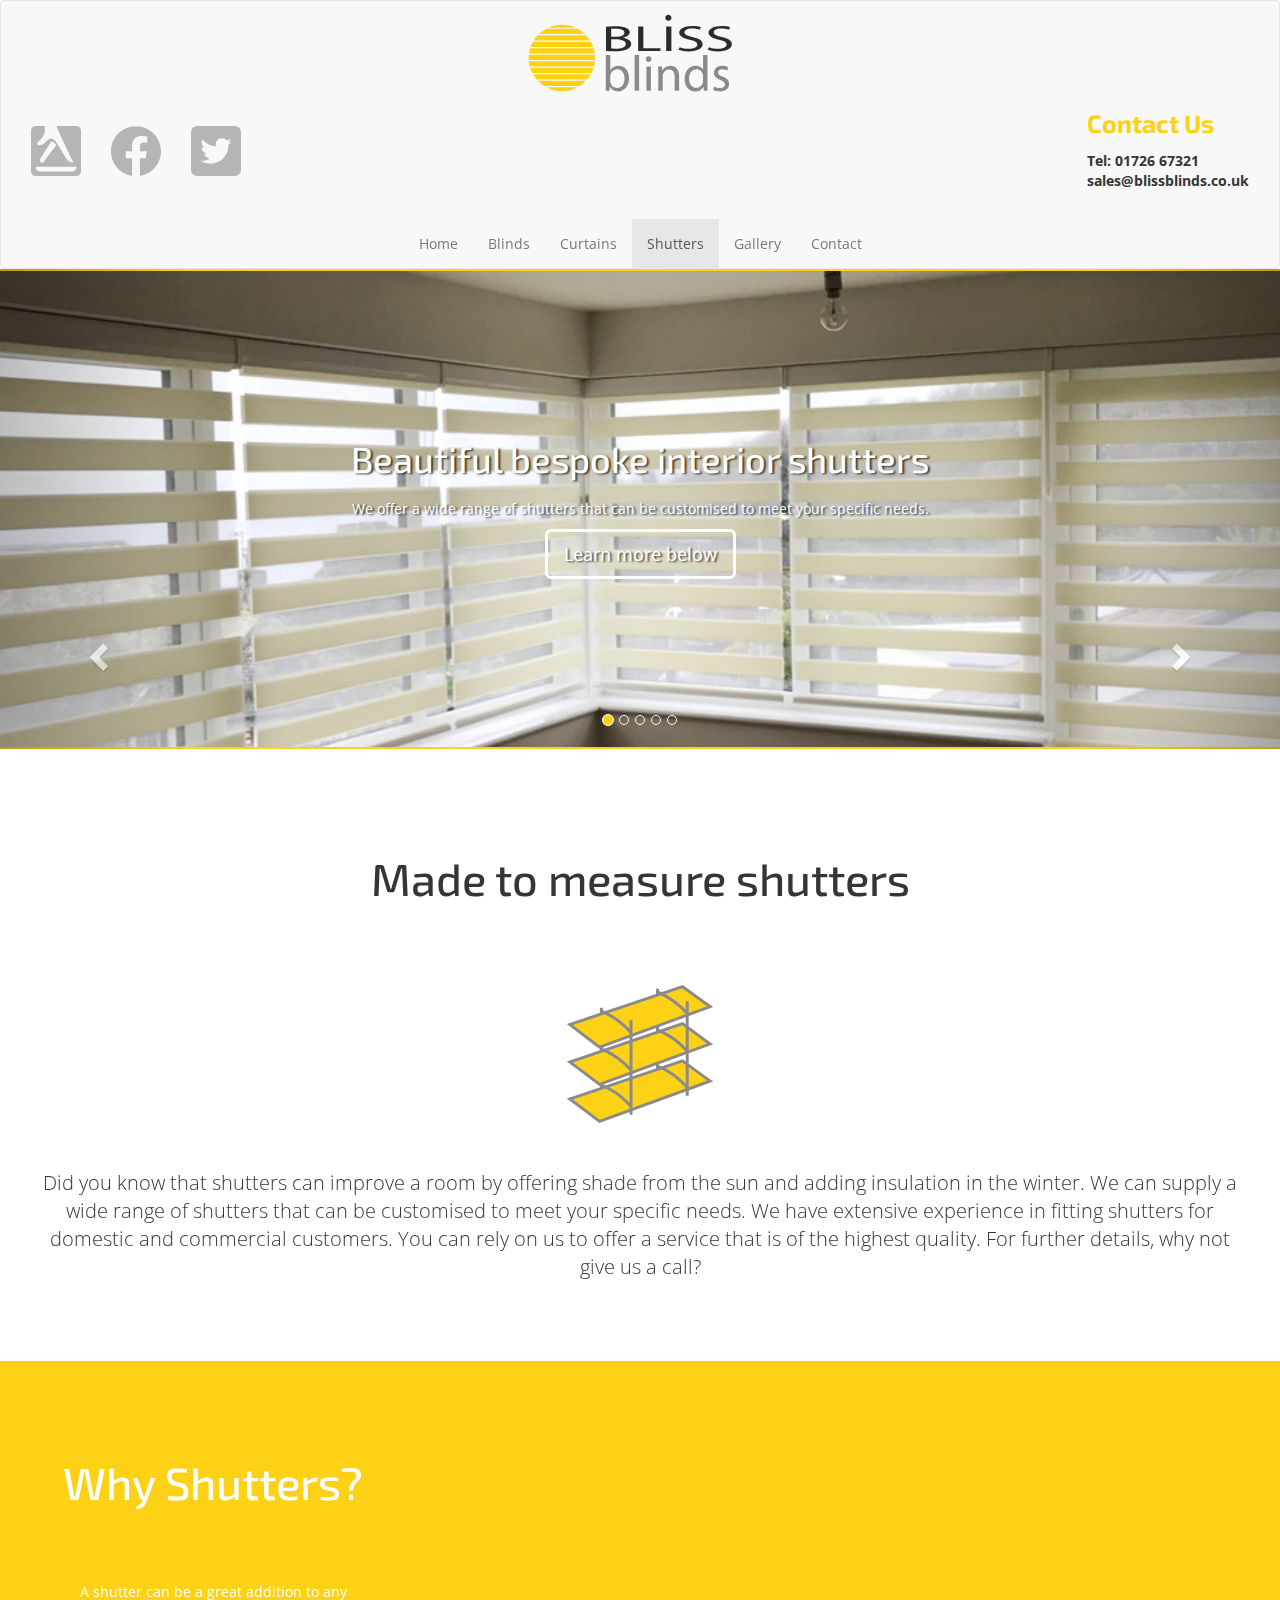
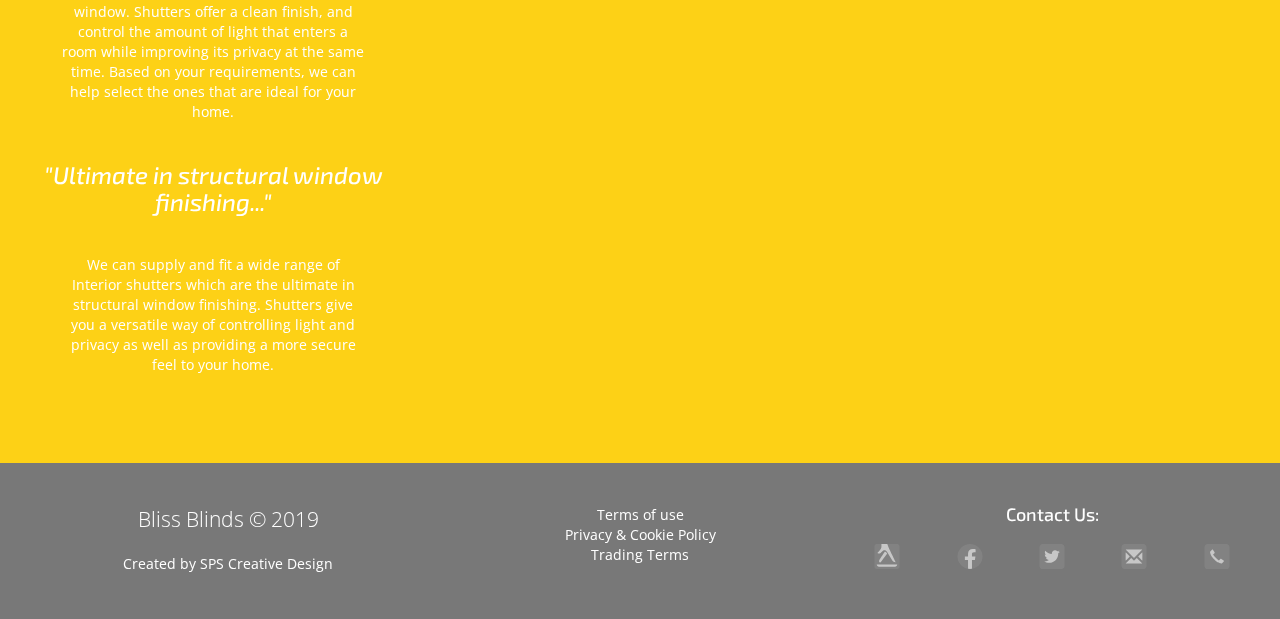
<file: shutters.html>
<!DOCTYPE html>
<html lang="en">
  <head>
    <meta charset="utf-8">
    <meta http-equiv="X-UA-Compatible" content="IE=edge">
    <meta name="viewport" content="width=device-width, initial-scale=1">
    <link rel="stylesheet" href="static/css/bootstrap.css" >
    <link rel="stylesheet" href="static/css/style.css" >
    <link rel="apple-touch-icon" sizes="180x180" href="apple-touch-icon.png">
    <link rel="icon" type="image/png" sizes="32x32" href="favicon-32x32.png">
    <link rel="icon" type="image/png" sizes="16x16" href="favicon-16x16.png">
    <link rel="manifest" href="site.webmanifest">
    <link rel="mask-icon" href="safari-pinned-tab.svg" color="#5bbad5">
    <link href="https://fonts.googleapis.com/css?family=Exo+2:800|Open+Sans:600&display=swap" rel="stylesheet">
    <meta name="msapplication-TileColor" content="#00aba9">
    <meta name="theme-color" content="#FDD114">

    <title>Bliss Blinds</title>

      <script src="static/js/jquery.min.js"></script>
      <script src="static/js/scripts.js" ></script>
  </head>
  <body>
    <nav class="navbar navbar-default">
  <div class="container-fluid">
      <div class="navbar-header">
      <button type="button" class="navbar-toggle collapsed" data-toggle="collapse" data-target="#bs-example-navbar-collapse-1" aria-expanded="false">
        <span class="sr-only">Toggle navigation</span>
        <span class="icon-bar"></span>
        <span class="icon-bar"></span>
        <span class="icon-bar"></span>
      </button>
      <a class="navbar-brand" href="#"><img src="static/img/brand.svg" width="235" height="auto" alt="Bliss Blinds"></a>
    </div>
    <br>

    <!-- Collect the nav links, forms, and other content for toggling -->
    <div class="collapse navbar-collapse" id="bs-example-navbar-collapse-1">
      <ul class="nav navbar-right">
        <p class="nav-heading">Contact Us</p>
        <li><i class="fas fa-phone-square-alt"></i>Tel: 01726 67321</li>
        <li>sales@blissblinds.co.uk</li>

      </ul>
      <ul class="nav navbar-nav navbar-left">
        <li class="mobile-align"><a href="https://www.yell.com/biz/bliss-blinds-cornwall-st-austell-142849/" target="blank" ><img src="static/img/yell.svg" width="50" height="50" alt="yell.com"></a></li>
        <li class="mobile-align"><a href="https://www.facebook.com/blissblinds/" target="blank"><img src="static/img/fb.svg"  width="50" height="50" alt="facebook"></a></li>
        <li class="mobile-align"><a href="#" target="blank"><img src="static/img/twitter.svg" width="50" height="50" alt="twitter"></a></li>


      </ul>
      <br style="clear: both;">
      <div class="nav-sitemap">
      <ul class="nav navbar-nav" >
        <li><a href="index.html">Home<span class="sr-only">(current)</span></a></li>
        <li><a href="blinds.html">Blinds</a></li>
        <li><a href="curtains.html">Curtains</a></li>
        <li class="active"><a href="shutters.html">Shutters</a></li>
        <li><a href="gallery.html">Gallery</a></li>
        <li><a href="contact.html">Contact</a></li>

      </ul>
    </div>

    </div><!-- /.navbar-collapse -->
  </div><!-- /.container-fluid -->
</nav>
<!-- Carousel
================================================== -->
<div id="Carousel" class="carousel slide" data-ride="carousel" data-interval="10000">

  <div class="carousel-inner" role="listbox">

    <div class="item active">
      <div class="carousel-item" style="background-image:url('static/img/car4.jpg')" alt="Fourth slide">
      <div class="container">
        <div class="carousel-caption">
          <h1>Beautiful bespoke interior shutters</h1>
          <p class="carouselTagline">We offer a wide range of shutters that can be customised to meet your specific needs.</p>
          <p><a class="btn btn-lg" href="#about" role="button">Learn more below</a></p>
        </div>
      </div>
    </div>
  </div>

    <div class="item">
      <div class="carousel-item" style="background-image:url('static/img/car1.jpg')" alt="First slide">
      <div class="container">
        <div class="carousel-caption">
          <h1>Cornwall’s answer to bespoke curtains and blinds</h1>
          <p class="carouselTagline">With over 30 years of experience, Bliss Blinds (located in St Austell, Cornwall) manufactures an unrivalled range of curtains and blinds specifically crafted for domestic and commercial customers.</p>
          <p><a class="btn btn-lg" href="mailto:sales@blissblinds.co.uk?subject=Question about blinds" role="button">Ask a question</a></p>
        </div>
      </div>
    </div>
  </div>

    <div class="item">
    <div class="carousel-item" style="background-image:url('static/img/car2.jpg')" alt="Second slide">
      <div class="container">
        <div class="carousel-caption">
          <h1>Custom blinds for your home or commercial space</h1>
          <p class="carouselTagline">Whether you want to fit roller blinds at your home, or are looking for blackout blinds for your office, you can count on us.</p>
          <p><a class="btn btn-lg" href="blinds.html" role="button">Learn More</a></p>
        </div>
      </div>
    </div>
  </div>
  <div class="item">
    <div class="carousel-item" style="background-image:url('static/img/car3.jpg')" alt="Third slide">
      <div class="container">
        <div class="carousel-caption">
          <h1>We have installed various beautiful soft furnishings</h1>
          <p class="carouselTagline">We serve customers in St Austell and across Cornwall. Take a look through our gallery below to see a selection of our work</p>
          <p><a class="btn btn-lg" href="#" role="button">Browse gallery</a></p>
        </div>
      </div>
    </div>
  </div>
  <div class="item">
    <div class="carousel-item" style="background-image:url('static/img/car5.jpg')" alt="Fifth slide">
    <div class="container">
      <div class="carousel-caption">
        <h1>Contact Us</h1>
        <p class="carouselTagline">If you're looking for a reputable business that supplies made to measure blinds, then your search ends with Bliss Blinds.<br/>To find out more...</p>
        <p><a class="btn btn-lg" href="tel:0172667321" role="button">Give us a call today</a></p>
      </div>
    </div>
  </div>
  </div>

  <a class="left carousel-control" href="#Carousel" role="button" data-slide="prev">
    <span class="glyphicon glyphicon-chevron-left" aria-hidden="true"></span>
    <span class="sr-only">Previous</span>
  </a>
  <a class="right carousel-control" href="#Carousel" role="button" data-slide="next">
    <span class="glyphicon glyphicon-chevron-right" aria-hidden="true"></span>
    <span class="sr-only">Next</span>
  </a>
</div><!-- /.carousel -->
<!-- Indicators -->
<ol class="carousel-indicators">
  <li data-target="#Carousel" data-slide-to="0" class="active"></li>
  <li data-target="#Carousel" data-slide-to="1"></li>
  <li data-target="#Carousel" data-slide-to="2"></li>
  <li data-target="#Carousel" data-slide-to="3"></li>
  <li data-target="#Carousel" data-slide-to="4"></li>
</ol>
<section id="about">
  <div class="row">
    <div class="col-md-12">
      <div style="text-align:center;">
        <h3 class="lead_title">Made to measure shutters</h3>
        <img src="static/img/wooden.svg" alt="blackout" width="150" height="150"/>
          <p class="lead_shutters" >Did you know that shutters can improve a room by offering shade from the sun and adding insulation in the winter.
          We can supply a wide range of shutters that can be customised to meet your specific needs. We have extensive experience in fitting shutters for domestic and commercial customers.
          You can rely on us to offer a service that is of the highest quality. For further details, why not give us a call?
          </p>
          <br><br>
      </div>
    </div>

  </div>
  <!-- End of Row -->
  <div class="row">
  <div style="background-color:#FDD114;" class="col-md-12">
  <div class="row">
    <div class="col-sm-12 col-md-4">
      <div style="text-align:center; padding:22px;  color:white;">
        <h3 class="lead_title">Why Shutters?</h3>
          <p style="margin:40px;">A shutter can be a great addition to any window. Shutters offer a clean finish,
            and control the amount of light that enters a room while improving its privacy at
            the same time. Based on your requirements, we can help select the ones that are ideal for your home.
          </p>
          <h3 style="font-style: italic">"Ultimate in structural window finishing..."</h3>
            <p style="margin:40px;">We can supply and fit a wide range of Interior shutters which are the ultimate in structural window finishing. Shutters give you a versatile way of controlling light and privacy as well as providing a more secure feel to your home.
            </p>

      </div>
    </div>
    <div id="container_wooden-shutter" class="col-sm-12 col-md-8">

    </div>

  </div>
</div>
</div>
</section>





<footer>
  <div class="footer-brand">
    <div class="col-sm-12 col-md-4">
      <p class="lead">Bliss Blinds &copy; 2019</p>
      <p>Created by <a href="https://sps-creativedesign.co.uk/" target="_blank">SPS Creative Design</a></p>
    </div>
    <div class="col-sm-12 col-md-4">
      <ul class="footer-terms" >
        <li><a href="#" target="_blank">Terms of use</a></li>
        <li><a href="#" target="_blank">Privacy & Cookie Policy</a></li>
        <li><a href="#" target="_blank">Trading Terms</a></li>
      </ul>
    </div>
    <div class="col-sm-12 col-md-4">
      <h4>Contact Us:</h4>
        <ul>
          <li class="footer-lists"><a href="https://www.yell.com/biz/bliss-blinds-cornwall-st-austell-142849/" target="_blank"><img src="static/img/yellw.svg" width="50" height="25" alt="yell.com"></a></li>
          <li class="footer-lists"><a href="https://www.facebook.com/blissblinds/" target="_blank"><img src="static/img/fbw.svg" width="50" height="25" alt="facebook"></a></li>
          <li class="footer-lists"><a href="#" target="_blank"><img src="static/img/twitterw.svg" width="50" height="25" alt="twitter"></a></li>
          <li class="footer-lists"><a href="#" target="_blank"><img src="static/img/email.svg" width="50" height="25" alt="email"></a></li>
          <li class="footer-lists"><a href="#" target="_blank"><img src="static/img/phone.svg" width="50" height="25" alt="phone"></a></li>
        </ul>
    </div>
  </div>

</footer>



    <script src="static/js/bootstrap.js" ></script>

  </body>
</html>
</file>
<file: static/css/style.css>
/* scrollbar */

::-webkit-scrollbar {width: 10px;}

::-webkit-scrollbar-track {background: #f1f1f1;}

::-webkit-scrollbar-thumb {background: #777}

::-webkit-scrollbar-thumb:hover {background: #FDD114;}

/* Elements */

a, li{text-decoration: none!important;}
ul{padding-inline-start: 0px;}
/* Images */
li.footer-lists{
  opacity:0.6;
  transition: all 0.5s;
  width:20%;
}
img:hover{transition: all 0.5s;}
li.footer-lists:hover{opacity:1;}
/* Typography */

.lead_title{
  margin-top:75px;
  margin-bottom:75px;
  font-size: 45px;
}

.lead_shutters{
  margin: 40px;
  font-size: 20px;
  font-weight: 300;
  line-height: 1.4;
}

body{font-family: 'Open Sans' , sans-serif;}

h3, p{
  text-align: center;
}

h1,h2,h3,h4,h5{
  font-family: 'Exo 2', sans-serif;
}

.nav-heading{
  font-family: 'Exo 2', sans-serif;
  font-weight:bold;
  font-size: 1.8em;
  color:#FDD114;
  text-align: left;
}
 .navbar-right li{
  font-weight:700;
}

.title-margin{
  margin-top:75px;
}

.container-quote h3{color:#FDD114;}
.container-quote p{color:#fff; background-color: rgba(0,0,0,0.1);}

/* buttons */
.btn{border:3px solid}

.btn-gallery{border:3px solid white; background-color: rgb(255, 255, 255, 0);}

a, a:hover, a:focus {transition: all 0.5s;}
button:hover{transition: all 0.5s;}


/* navbar */

.navbar-brand{
  width:100%;
  margin:0;
  float:none;
}

.navbar-brand > img{
  display: initial;
}
.navbar-header{
  width:100%;
  text-align:center;
}

.nav-sitemap{
  margin:auto;
  text-align:center;
  padding-top:22px;
}

.mobile-align img{
  opacity:0.6;
}
.mobile-align img:hover{
  opacity:1;
  transition: all 0.3s;
}

/* carousel */
.carousel-item {
  background-position: center;
  background-repeat: no-repeat;
  background-size: cover;
  border-top: solid 2px #FDD114;
  border-bottom: solid 2px #FDD114;
}

.carousel-item:before {

  display: block;
  padding-bottom: 20.25%;
}

.item{
  text-align: center;
    background-position: center center;
    background-repeat: no-repeat;
    background-size: cover;
    background-attachment: fixed !important;
}

  .carousel-caption{
      text-shadow: 2px 1px 2px #000000b8;
      display: flex;
      justify-content: center;
      flex-direction: column;
      text-align: center;
      height: 100%;
  }

  .carousel-caption .btn{
    text-shadow: 2px 1px 2px #000000b8;
  }

/* container */
.container{
  position: relative;
  min-height:476px;
  display: flex;
  justify-content: center;
  flex-direction: column;
  text-align: center;

}


.container-quote{
  min-height:450px;
  width:100%;
  padding:15px;
  margin: 0;
  background-image: url("../img/quote_container.jpg");
  background-position: center center;
  background-repeat: no-repeat;
  background-size: cover;
  background-attachment: fixed;
  text-shadow: 2px 1px 2px #000000b8;


}
.container-blinds{
  min-height:372px;
  padding: 22px;
  text-align:center;
  transition: box-shadow .3s;
  margin: 50px;
  border-radius:10px;
  border: 1px solid #ccc;
  background: #fff;
  cursor: pointer;
}
.container-blinds:hover {
  box-shadow: 0 0 11px rgba(33,33,33,.2);
}

#container_curtain_needs{
  background-image: url("../img/curtains-hero.jpg");
  background-position: center center;
  background-repeat: no-repeat;
  background-size: cover;
  background-attachment: fixed;
  min-height:700px;
  padding:22px;
}
#container_wooden-shutter{
  background-image: url("../img/wooden-hero.jpg");
  background-position: center center;
  background-repeat: no-repeat;
  background-size: cover;
  background-attachment: fixed;
  min-height:700px;
  padding:22px;
}

.container-gallery{
  position: relative;
  min-height:510px;
  display: flex;
  justify-content: center;
  flex-direction: column;
  text-align: center;

}

/* media Queries */

  @media (min-width: 318px) and (max-width: 425px) {
    .carousel-caption h1 {
      font-size: 28px;
    }

    .pull-left{
      float:none;
    }
  }

  @media (min-width: 318px) and (max-width: 767px) {
    .nav, .nav-heading{text-align: center;}
    .nav-sitemap{width:100%; padding:0px;}
    .mobile-align{
      display: inline-block!important;
    }


  }

  @media (min-width: 318px) and (max-width: 425px){
    .photo-gallery > ul > li{
      float:none;
    }
  }

  @media (min-width: 318px) and (max-width: 992px) {
    footer{
      min-height:334px;
    }

  }





.carousel-indicators .active{
background-color: #FDD114;
}
.navbar-inverse .navbar-nav>.active>a, .navbar-inverse .navbar-nav>.active>a:focus, .navbar-inverse .navbar-nav>.active>a:hover{
color:#FF4500;
}

/* sections */

section{
  width:100%;

}

#portfolio{
  background-color:#FDD114;
  color:white;
  text-align: center;
}

/* footer */

footer{
  width:100%;
  background-color:#777;
  height:158px;
  color:white;
  border-top: 2px solid #FDD114;

}

.footer-brand{margin:0 auto; text-align:center;padding:22px;}

.footer-lists{float:left;}

.footer-terms{list-style-type:none; padding-inline-start:0; margin-top: 20px;}

ul{list-style-type: none;}
</file>
